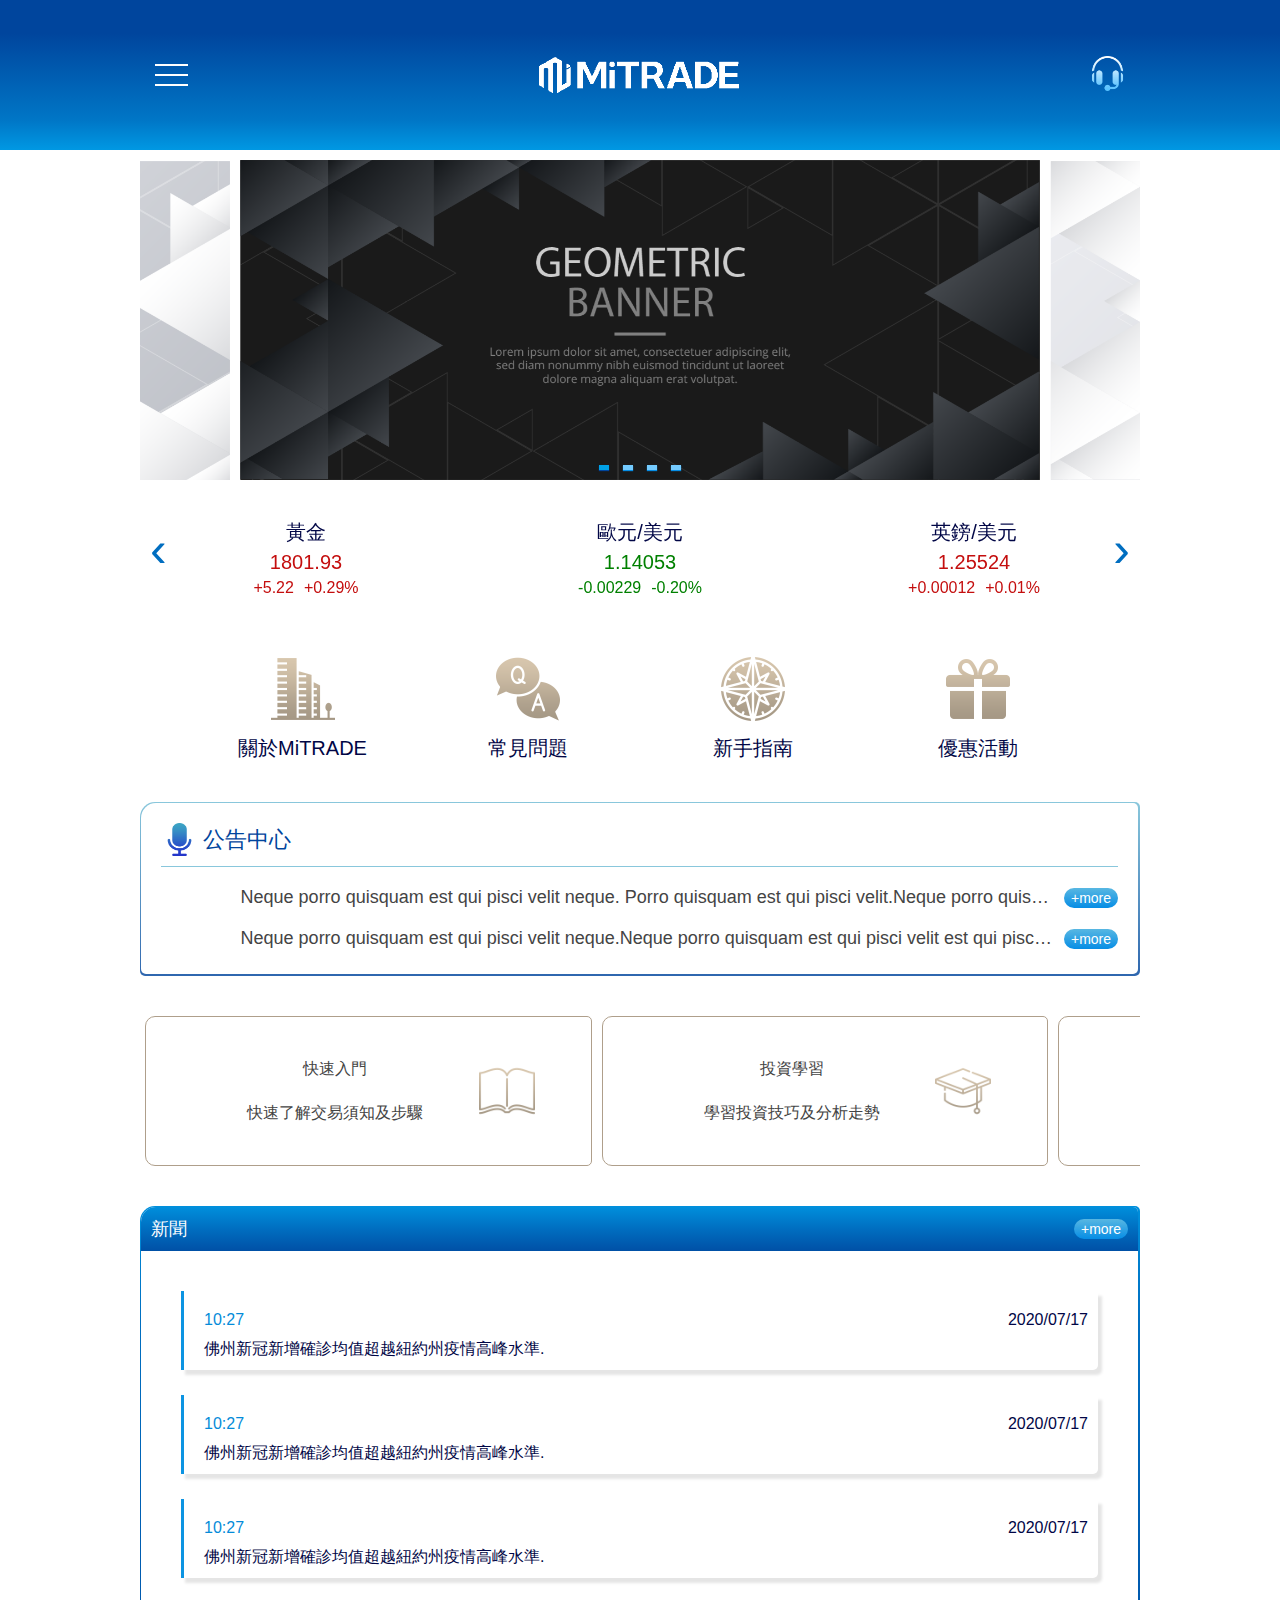
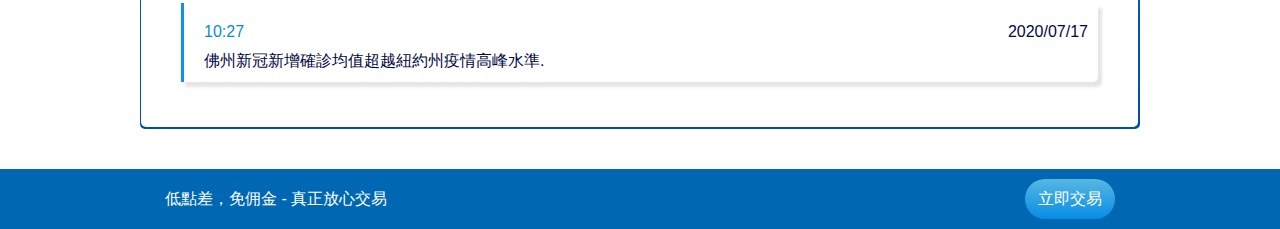
<file: index.html>
<!DOCTYPE html>
<html lang="en">
<head>
    <meta charset="UTF-8">
    <meta name="viewport" content="width=device-width, initial-scale=1.0">
    <script src="js/jquery-3.1.1.min.js"></script>
    <script src="js/loading.js"></script>
    <script src="js/OwlCarousel2-2.3.4/owl.carousel.js"></script>
    <link rel="stylesheet" href="js/OwlCarousel2-2.3.4/owl.carousel.min.css">
    <link rel="stylesheet" href="js/OwlCarousel2-2.3.4/owl.theme.default.min.css">
    <link rel="stylesheet" href="css/layout.css">
    <link rel="stylesheet" href="css/index.css">
    <title>MiTRADE</title>
</head>
<body>
    <header></header>
    <div id="main">
        <div class="loop owl-carousel owl-theme" id="bannerWP">
           <div class="item">
              <img src="img/banner/banner1.png" alt="">
            </div>
            <div class="item">
              <img src="img/banner/banner.png" alt="">
            </div>
            <div class="item">
              <img src="img/banner/banner1.png" alt="">
            </div>
            <div class="item">
              <img src="img/banner/banner.png" alt="">
            </div>
          </div>
        <div class="loop owl-carousel owl-theme" id="price">
          <div class="item">
              <div class="title">黃金</div>
              <div class="big red">1801.93</div>
              <div class="small red">
                  <span>+5.22</span><span>+0.29%</span>
              </div>  
          </div>
          <div class="item">
              <div class="title">歐元/美元</div>
              <div class="big green">1.14053</div>
              <div class="small green">
                  <span>-0.00229</span><span>-0.20%</span>
              </div>  
          </div>
          <div class="item">
              <div class="title">英鎊/美元</div>
              <div class="big red">1.25524</div>
              <div class="small red">
                  <span>+0.00012</span><span>+0.01%</span>
              </div>  
          </div>
          <div class="item">
              <div class="title">黃金2</div>
              <div class="big green">1801.93</div>
              <div class="small green">
                  <span>-5.22</span><span>-0.29%</span>
              </div>  
          </div>
          <div class="item">
              <div class="title">歐元/美元2</div>
              <div class="big red">1.14053</div>
              <div class="small red">
                  <span>+0.00229</span><span>+0.20%</span>
              </div>  
          </div>
          <div class="item">
              <div class="title">英鎊/美元2</div>
              <div class="big green">1.25524</div>
              <div class="small green">
                  <span>-0.00012</span><span>-0.01%</span>
              </div>  
          </div>
        </div>
        <div class="fourIcon">
            <div class="item">
                <img src="img/icon/building.png" alt="">
                <p>關於MiTRADE</p>
            </div>
             <div class="item">
                <img src="img/icon/qa.png" alt="">
                <p>常見問題</p>
            </div>
             <div class="item">
                <img src="img/icon/compass.png" alt="">
                <p>新手指南</p>
            </div>
             <div class="item">
                <img src="img/icon/gift1.png" alt="">
                <p>優惠活動</p>
            </div>
        </div>
        <div class="announcement">
           <div class="centerWP">
                <div class="title">
                    <img src="img/icon/microphone.png" alt="">
                    <p>公告中心</p>
                </div>
                <ul>
                    <li>
                        <p>Neque porro quisquam est qui pisci velit neque. Porro quisquam est qui pisci velit.Neque porro quisquam est qui pisci velit neque. Porro quisquam est qui pisci velit</p>
                        <span>+more</span>
                    </li>
                    <li>
                        <p>Neque porro quisquam est qui pisci velit neque.Neque porro quisquam est qui pisci velit est qui pisci quisquam est qui pisci velit est qui pisci.</p>
                        <span>+more</span>
                    </li>
                </ul>
            </div>
        </div>
        <div id="learn">
           <div class="learnWP">
            <div class="item">
              <div class="left">
                  <div class="title">快速入門</div>
                  <p>快速了解交易須知及步驟</p>
              </div>
              <img src="img/icon/book.png" alt="">
            </div>
            <div class="item">
              <div class="left">
                  <div class="title">投資學習</div>
                  <p>學習投資技巧及分析走勢</p>
              </div>
              <img src="img/icon/hat.png" alt="">
            </div>
            <div class="item">
              <div class="left">
                  <div class="title">快速入門</div>
                  <p>快速了解交易須知及步驟</p>
              </div>
              <img src="img/icon/hat.png" alt="">
            </div>
           </div>
        </div>
        <div class="news">
           <div class="newsWP">
                <div class="title">
                    <p>新聞</p>
                    <a href="">+more</a>
                </div>
                <ul>
                    <li>
                        <div class="dateTimt">
                            <div class="time">10:27</div>
                            <div class="date">2020/07/17</div>
                        </div>
                        <p>佛州新冠新增確診均值超越紐約州疫情高峰水準.</p>
                    </li>
                    <li>
                        <div class="dateTimt">
                            <div class="time">10:27</div>
                            <div class="date">2020/07/17</div>
                        </div>
                        <p>佛州新冠新增確診均值超越紐約州疫情高峰水準.</p>
                    </li>
                    <li>
                        <div class="dateTimt">
                            <div class="time">10:27</div>
                            <div class="date">2020/07/17</div>
                        </div>
                        <p>佛州新冠新增確診均值超越紐約州疫情高峰水準.</p>
                    </li>
                    <li>
                        <div class="dateTimt">
                            <div class="time">10:27</div>
                            <div class="date">2020/07/17</div>
                        </div>
                        <p>佛州新冠新增確診均值超越紐約州疫情高峰水準.</p>
                    </li>
                </ul>
            </div>
        </div>
    </div>
    <footer></footer>
<script>
    $('#bannerWP').owlCarousel({
        autoWidth:true,
        autoplay:true,
        center: true,
        items:2,
        loop:true,
        margin:10
    });
    $('#price').owlCarousel({
          items:3,
          slideBy: 3,
          loop:true,
          margin:10,
          responsive:{
            0:{
                margin:0,
            },
            500:{
                margin:0,
            },
            600:{
              margin:2,
              items:3,
              slideBy: 3,
            }
          }
    });

</script>
</body>
</html>
</file>
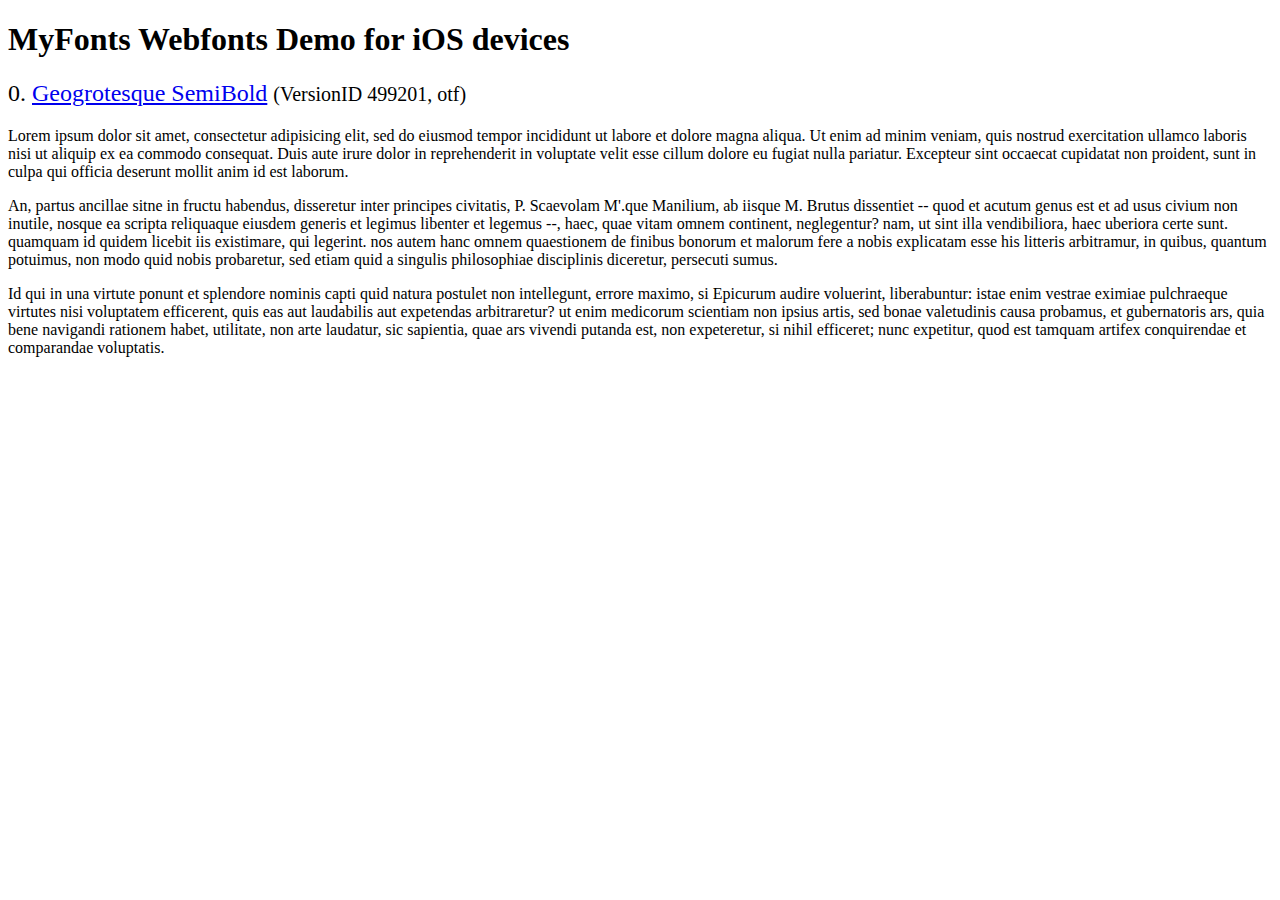
<file: js/FlexSlider/demo/fonts/webfonts/geo-semibold/svg/index.html>
<!DOCTYPE html>
<html>
<head>
<title>MyFonts Webfonts Demo for iOS devices</title>
<meta http-equiv="content-type" content="text/html; charset=utf-8" />

<style type="text/css" media="all">

	h2 {
		 font-weight:normal;
	}

		
	@font-face {
		font-family:"Geogrotesque-SemiBold";
		src:url("style_169898.svg#Geogrotesque-SemiBold") format("svg");
	}
	
	.webfont_0 {
		font-family: Geogrotesque-SemiBold;
	}
		
</style>

</head>

<body>

<h1>MyFonts Webfonts Demo for iOS devices</h1>


<h2>0. <span class='webfont_0'><a href='http://new.myfonts.com/search/style::169898/'>Geogrotesque SemiBold</a></span>
<small>(VersionID 499201, otf)</small>
</h2>

<p class='webfont_0'>Lorem ipsum dolor sit amet, consectetur adipisicing elit, sed do eiusmod tempor incididunt ut labore et dolore magna aliqua. Ut enim ad minim veniam, quis nostrud exercitation ullamco laboris nisi ut aliquip ex ea commodo consequat. Duis aute irure dolor in reprehenderit in voluptate velit esse cillum dolore eu fugiat nulla pariatur. Excepteur sint occaecat cupidatat non proident, sunt in culpa qui officia deserunt mollit anim id est laborum.</p>

<p class='webfont_0'>An, partus ancillae sitne in fructu habendus, disseretur inter principes civitatis, P. Scaevolam M'.que Manilium, ab iisque M. Brutus dissentiet -- quod et acutum genus est et ad usus civium non inutile, nosque ea scripta reliquaque eiusdem generis et legimus libenter et legemus --, haec, quae vitam omnem continent, neglegentur? nam, ut sint illa vendibiliora, haec uberiora certe sunt. quamquam id quidem licebit iis existimare, qui legerint. nos autem hanc omnem quaestionem de finibus bonorum et malorum fere a nobis explicatam esse his litteris arbitramur, in quibus, quantum potuimus, non modo quid nobis probaretur, sed etiam quid a singulis philosophiae disciplinis diceretur, persecuti sumus.</p>

<p class='webfont_0'>Id qui in una virtute ponunt et splendore nominis capti quid natura postulet non intellegunt, errore maximo, si Epicurum audire voluerint, liberabuntur: istae enim vestrae eximiae pulchraeque virtutes nisi voluptatem efficerent, quis eas aut laudabilis aut expetendas arbitraretur? ut enim medicorum scientiam non ipsius artis, sed bonae valetudinis causa probamus, et gubernatoris ars, quia bene navigandi rationem habet, utilitate, non arte laudatur, sic sapientia, quae ars vivendi putanda est, non expeteretur, si nihil efficeret; nunc expetitur, quod est tamquam artifex conquirendae et comparandae voluptatis.</p>




</body>
</html>
</file>
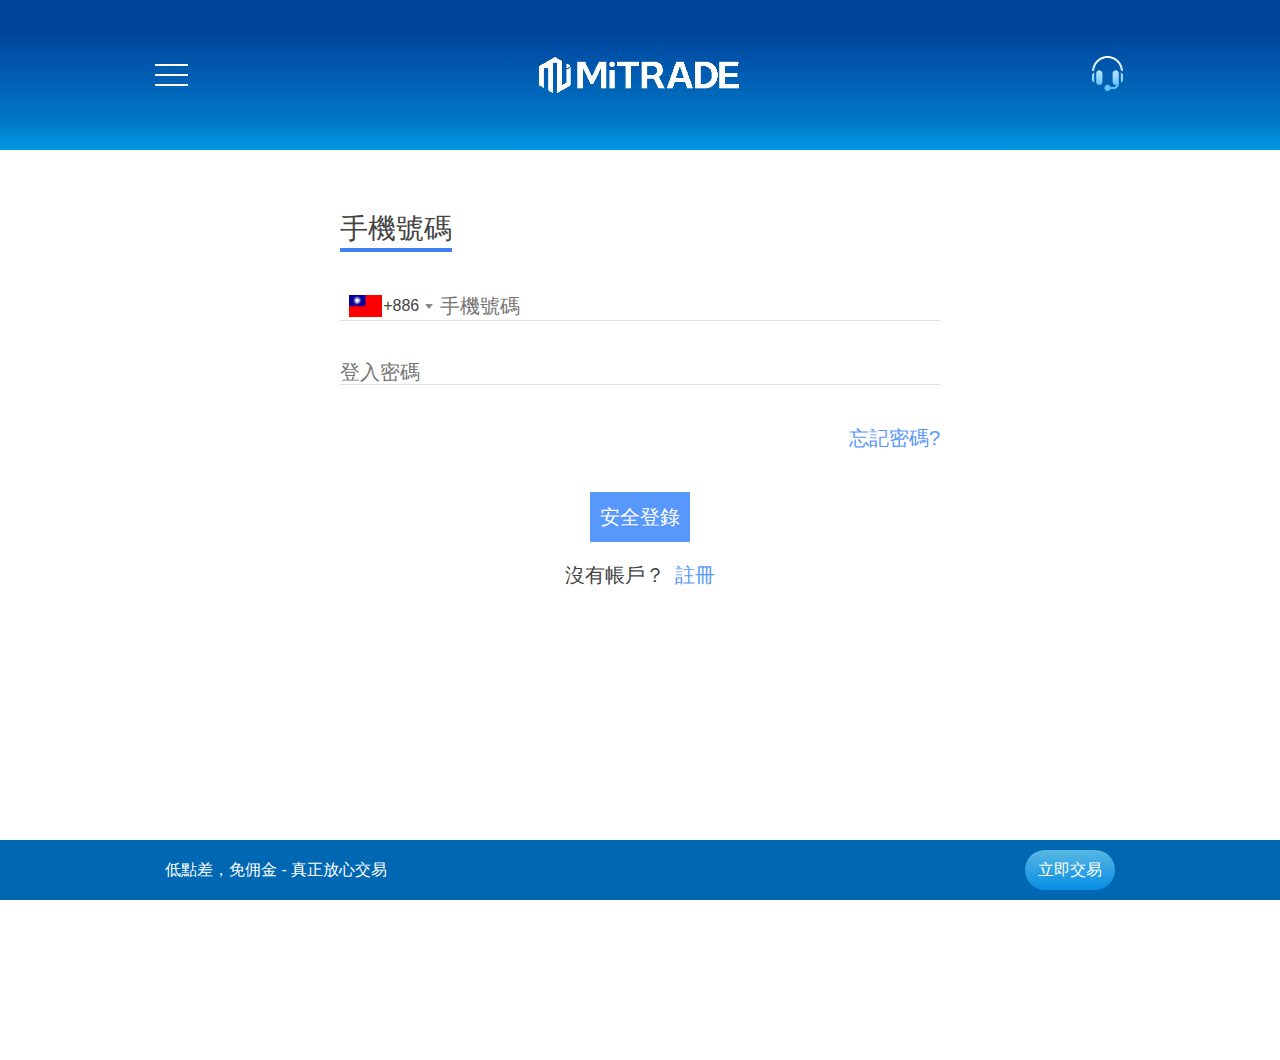
<file: login.html>
<!DOCTYPE html>
<html lang="en">
<head>
    <meta charset="UTF-8">
    <meta name="viewport" content="width=device-width, initial-scale=1.0">
    <script src="js/jquery-3.1.1.min.js"></script>
    <script src="js/loading.js"></script>
    <script src="js/select2/select2.min.js"></script>
    <script src="js/select2/zh-TW.js"></script>
    <link rel="stylesheet" href="js/select2/select2.min.css">
    <link rel="stylesheet" href="css/layout.css">
    <link rel="stylesheet" href="css/index.css">
    <link rel="stylesheet" href="css/signUp.css">
    <title>MiTRADE登入</title>
</head>
<body>
    <header></header>
    <div id="main">
       <div class="content">
            <div class="title">手機號碼</div>
            <form action="">
                <div class="flex">
                    <select id="country">
                        <option value="taiwan" selected>+886</option>
                        <option value="china">+86</option>
                    </select> 
                    <input type="tel" placeholder="手機號碼">
                </div>
                <div class="flex">
                    <input type="text" placeholder="登入密碼">
                </div>
                <div class="flex forget">
                    <a href="">忘記密碼?</a>
                </div>
                <input type="submit" value="安全登錄" class="submit">
                <div class="info login"><p>沒有帳戶？</p> <a href="signUp.html">註冊</a></div>
            </form>
       </div>
    </div>
    <footer></footer>
<script>
$("#country").select2({
	templateResult: function (idioma) {
  	var $span = $("<span><img src='img/" + idioma.id + ".png'/> " + idioma.text + "</span>");
  	return $span;
  },
	templateSelection: function (idioma) {
  	var $span = $("<span><img src='img/" + idioma.id + ".png'/> " + idioma.text + "</span>");
  	return $span;
  }
});    
</script>
</body>
</html>
</file>
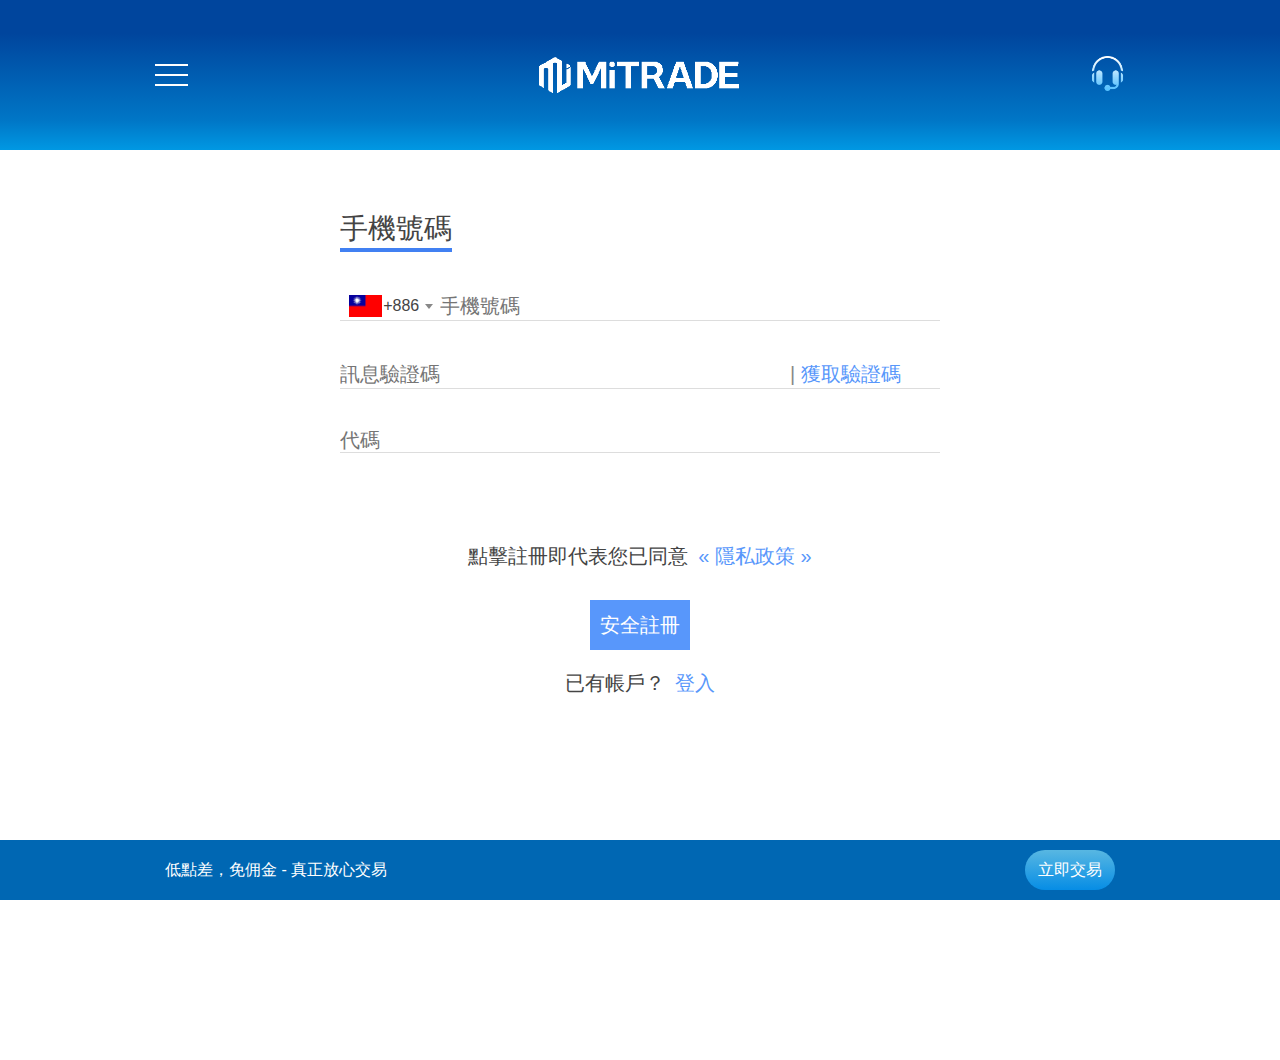
<file: signUp.html>
<!DOCTYPE html>
<html lang="en">
<head>
    <meta charset="UTF-8">
    <meta name="viewport" content="width=device-width, initial-scale=1.0">
    <script src="js/jquery-3.1.1.min.js"></script>
    <script src="js/loading.js"></script>
    <script src="js/select2/select2.min.js"></script>
    <script src="js/select2/zh-TW.js"></script>
    <link rel="stylesheet" href="js/select2/select2.min.css">
    <link rel="stylesheet" href="css/layout.css">
    <link rel="stylesheet" href="css/index.css">
    <link rel="stylesheet" href="css/signUp.css">
    <title>MiTRADE註冊</title>
</head>
<body>
    <header></header>
    <div id="main">
       <div class="content">
            <div class="title">手機號碼</div>
            <form action="">
                <div class="flex">
                    <select id="country">
                        <option value="taiwan" selected>+886</option>
                        <option value="china">+86</option>
                    </select> 
                    <input type="tel" placeholder="手機號碼">
                </div>
                <div class="flex">
                    <input type="text" placeholder="訊息驗證碼">
                    <a href="" class="comfirm">獲取驗證碼</a>
                </div>
                <div class="flex">
                    <input type="text" placeholder="代碼" class="big">
                </div>
                <div class="info">
                   <p>點擊註冊即代表您已同意 </p> 
                   <a href=""> « 隱私政策 » </a>
                </div>
                <input type="submit" value="安全註冊" class="submit">
                <div class="info login"><p>已有帳戶？</p> <a href="login.html">登入</a></div>
            </form>
       </div>
    </div>
    <footer></footer>
<script>
$("#country").select2({
	templateResult: function (idioma) {
  	var $span = $("<span><img src='img/" + idioma.id + ".png'/> " + idioma.text + "</span>");
  	return $span;
  },
	templateSelection: function (idioma) {
  	var $span = $("<span><img src='img/" + idioma.id + ".png'/> " + idioma.text + "</span>");
  	return $span;
  }
});    
</script>
</body>
</html>
</file>
<file: css/layout.css>
*{margin:0;padding:0;color:#444;}
@import url(http://fonts.googleapis.com/earlyaccess/cwtexhei.css);
body, input,a,li,p,span{font-family:"微軟正黑體",sans-serif,"Flaticon";font-size:1rem;}
a{text-decoration:none;color:#555;}
ul{list-style-type:none;}
:hover,:focus{outline:none;}
html {
    overflow: -moz-hidden-unscrollable;
    height: 100%;
}
body {
    -ms-overflow-style: none;
    height: 100%;
    overflow: scroll;
}
::-webkit-scrollbar {width: 0px;background:#ffffff;height:8px;}
::-webkit-scrollbar-thumb {background: rgba(255, 255, 255, 0.16);}   
/*header*/
header{width:100%;height:150px;position:fixed;top:0;z-index:2;
/* Permalink - use to edit and share this gradient: https://colorzilla.com/gradient-editor/#00459d+22,0076c6+80,0098e3+100 */
background: #00459d; /* Old browsers */
background: -moz-linear-gradient(top,  #00459d 22%, #0076c6 80%, #0098e3 100%); /* FF3.6-15 */
background: -webkit-linear-gradient(top,  #00459d 22%,#0076c6 80%,#0098e3 100%); /* Chrome10-25,Safari5.1-6 */
background: linear-gradient(to bottom,  #00459d 22%,#0076c6 80%,#0098e3 100%); /* W3C, IE10+, FF16+, Chrome26+, Opera12+, Safari7+ */
filter: progid:DXImageTransform.Microsoft.gradient( startColorstr='#00459d', endColorstr='#0098e3',GradientType=0 ); /* IE6-9 */
}
.top{max-width:1000px;width:100%;margin:30px auto;position:relative;padding:0 15px;box-sizing:border-box;
display:flex;justify-content:space-between;align-items:center;}
.top a{display: block;}
.top>a .logo,.top>a .logo.logoZIndex{background: url(../img/logo_w.png) center no-repeat;background-size:contain;width:200px;height:90px;position: relative;z-index:6;}
.top>a .service{height:35px;}
/*    position:relative;top:39px;left:15px;z-index:1;}*/
.bg{position:fixed;top:0;left:0;z-index:1;display: none;}
.top>a .logo.logoZIndex{background: url(../img/logo.png) center no-repeat;background-size:contain;}
/*Mnav*/
.top #Mnav{width:100%;text-align:left;background-color:#fff;padding-top:150px;
    position:fixed;top:0;right:0;z-index:5;display:none;}
.top #Mnav ul{height:90vh;}
.top #Mnav ul,.top #Mnav ul li{width:100%;margin:0 auto;line-height:70px;flex-direction:column;}
.top #Mnav ul li a{display:block;max-width:1000px;width:90%;margin:0 auto;
box-sizing: border-box;line-height:70px;font-size:1.4rem;color:#00459d;text-align:center;} 
.top #Mnav>ul li:hover{background-color:#00459d;}
.top #Mnav>ul li:hover>a{color:#fff;}
/*menu*/
header p{width:33px;height:26px;cursor:pointer;position:relative;z-index:6;}   
header p span{position: absolute;display: block;width:100%;height:2px;background: #fff;
-webkit-transition: all .3s ease 0s;transition: all .3s ease 0s;}
header p span:nth-of-type(1){top:2px;}
header p span:nth-of-type(2){top:12px;}
header p span:nth-of-type(3){top:22px;}
.menuOpen header p span:nth-of-type(1){top: 12px;transform: rotate(45deg);-webkit-transform: rotate(45deg);background:#00459d;}
.menuOpen header p span:nth-of-type(2){width: 0;right: 0}
.menuOpen header p span:nth-of-type(3){top: 12px;transform: rotate(-45deg);-webkit-transform: rotate(-45deg);background:#00459d;}

/*main*/
#main{max-width:1000px;width:100%;padding:0;margin:160px auto 0;}
/*breadcrumbs*/
#breadcrumbs{width:100%;margin:0 auto;margin-bottom:10px;height:50px;background-color:#f2f5f2;
display:flex;align-items: center;justify-content: flex-start;padding-left: 20px;box-sizing: border-box;}
#breadcrumbs span{padding: 0 3px;color:#355834;}
#breadcrumbs span:nth-of-type(1){display:inline-block;width: 0;}
#main a.accesskey{display:inline-block;width:0px;margin-left:5px;color:transparent ;}
#breadcrumbs span:hover a,#breadcrumbs .current:hover{border-bottom:1px solid #355834;}
/*footer*/
footer{width:100%;height:auto;padding:10px 0;position:relative;box-sizing: content-box;background-color:#0067B3;font-weight:200;}
footer .wp{max-width:1000px;width:100%;margin:0 auto;padding: 0 25px;box-sizing: border-box;
    display:flex;justify-content: space-between;align-items:center;}
footer p{color:#fff;}
footer .btn{background-color:#028DE5;color:#fff;width:90px;height:40px;line-height:40px;border-radius:20px;text-align: center;
background: #58b7e2; /* Old browsers */
background: -moz-linear-gradient(top,  #58b7e2 0%, #068de5 100%); /* FF3.6-15 */
background: -webkit-linear-gradient(top,  #58b7e2 0%,#068de5 100%); /* Chrome10-25,Safari5.1-6 */
background: linear-gradient(to bottom,  #58b7e2 0%,#068de5 100%); /* W3C, IE10+, FF16+, Chrome26+, Opera12+, Safari7+ */
filter: progid:DXImageTransform.Microsoft.gradient( startColorstr='#58b7e2', endColorstr='#068de5',GradientType=0 ); /* IE6-9 */
}
@media(max-width:414px){
    .top>a .logo, .top>a .logo.logoZIndex{height:80px;}
    .top{padding:0 8px;}
    .top>a .service {height: 33px;}
    header p{width: 29px;}
    footer p{margin-bottom: 15px;}
    footer .btn{height:35px;line-height: 35px;}
}
</file>
<file: css/index.css>
/*slider*/
.owl-carousel{display: flex;justify-content: center;align-items: center;}
.owl-carousel .item{float:none;}
#bannerWP .item{width:800px;}
#price{position: relative;margin:40px auto;}
#price .item{display: flex;justify-content: center;align-items: center;flex-direction: column;text-align: center;}
#price .item .title,
#price .item .big{color: #010646;font-weight: 400;font-size:20px;}
#price .item .green,
#price .item .green span{color: green;}
#price .item .red,
#price .item .red span{color: #c40e0e;font-size:16px;}
#price .item .small span{margin:0 5px;}
#price .item .big{margin:5px auto;font-size:20px;}
.owl-carousel .owl-dots.disabled,
#price .owl-nav.disabled{display:block;}
#price .owl-nav.disabled{width:100%;position: absolute;top: 50%;}
.owl-carousel .owl-nav button.owl-prev{position: absolute;left:5px;top:-53px; }
.owl-carousel .owl-nav button.owl-next{position: absolute;right:5px;top:-53px; }
.owl-carousel .owl-nav button.owl-prev span,
.owl-carousel .owl-nav button.owl-next span{
    color:#016EC0;font-size:50px;
}
.owl-theme .owl-nav [class*=owl-]:hover {
    background: #fff;
}
#price .owl-dots{display:none;}
.owl-theme .owl-nav.disabled+.owl-dots {
    margin-top: -20px;
    position: relative;
    z-index: 1;
}
.owl-theme .owl-dots .owl-dot span{height: 5px;border-radius:0;}
.owl-theme .owl-dots .owl-dot.active span,
.owl-theme .owl-dots .owl-dot:hover span{background:#00a0e6;box-shadow:0 1px 1px #00459d;}
.owl-theme .owl-dots .owl-dot span{background:#74cbff;box-shadow:0 1px 1px #068de5;}

#learn{width:100%;margin:40px auto;overflow: scroll;}
#learn .learnWP{display: flex;justify-content: flex-start;align-items: center;width:137%;height: 150px;overflow: hidden;}
#learn .learnWP .item{
    border: 1px solid #AF9F8B;background-color: #fff;height: 150px;
    border-top-left-radius:10px;border-bottom-left-radius:10px;
border-bottom-right-radius:5px; border-top-right-radius:5px;padding: 30px 0;box-sizing: border-box;  
display: flex;justify-content:center;width:33%;margin: 0 5px;}
#learn .learnWP .item .left{width: 60%;display: flex;flex-direction: column; justify-content: flex-start;align-items: center;}
#learn .learnWP .item img {margin-left: 10px;width:56px;object-fit: contain;}
#learn .learnWP .item .left p,#learn .item .left .title{color:#444;line-height:44px;}

/*fourIcon*/
.fourIcon{width: 90%;display: flex;justify-content: center;align-items: center;margin:30px auto;}
.fourIcon .item{width:22%;margin:10px auto;text-align: center;}
.fourIcon .item img{width:64px;object-fit: contain;margin: 10px auto;}
.fourIcon .item p{font-size:20px;color:#010646;}
/*center*/
.announcement{margin:30px auto;padding:1px 2px 2px 1px;border-radius:5px;border-top-left-radius:15px;
background: rgba(1, 69, 157, 0.82); /* Old browsers */
background: -moz-linear-gradient(top,  rgba(59, 162, 196, 0.6) 0%, rgba(1, 69, 157, 0.82) 100%); /* FF3.6-15 */
background: -webkit-linear-gradient(top,  rgba(59, 162, 196, 0.6) 0%,rgba(1, 69, 157, 0.82) 100%); /* Chrome10-25,Safari5.1-6 */
background: linear-gradient(to bottom,  rgba(59, 162, 196, 0.6) 0%,rgba(1, 69, 157, 0.82) 100%); /* W3C, IE10+, FF16+, Chrome26+, Opera12+, Safari7+ */
filter: progid:DXImageTransform.Microsoft.gradient( startColorstr='rgba(59, 162, 196, 0.6)', endColorstr='rgba(1, 69, 157, 0.82)',GradientType=0 ); /* IE6-9 */
}
.centerWP{background: #fff;border-radius:5px;border-top-left-radius:15px;padding:20px;box-sizing: border-box;}
.centerWP .title{display:flex;justify-content: flex-start;align-items: center;border-bottom: 1px solid rgba(59, 162, 196, 0.6);
padding-bottom: 10px;}
.centerWP .title img{height:33px;width: 37px;object-fit: fill;margin-right: 5px;}
.centerWP .title p{font-size: 22px;color:#00459d;}
.centerWP ul li{display: flex;justify-content:flex-end;align-items: center;position:relative;
    margin:20px auto 5px;}
.centerWP ul li p{width:85%;margin-right:10px;overflow: hidden;white-space: nowrap;text-overflow: ellipsis;
font-size:18px;}
.centerWP ul li span{display: block;width:50px;color:#fff;font-size:14px;text-align: center;border-radius:10px;
background: #58b7e2; /* Old browsers */padding:2px;cursor: pointer;
/*    position: absolute;right:-5%;top:0;*/
background: -moz-linear-gradient(top,  #58b7e2 0%, #068de5 100%); /* FF3.6-15 */
background: -webkit-linear-gradient(top,  #58b7e2 0%,#068de5 100%); /* Chrome10-25,Safari5.1-6 */
background: linear-gradient(to bottom,  #58b7e2 0%,#068de5 100%); /* W3C, IE10+, FF16+, Chrome26+, Opera12+, Safari7+ */
filter: progid:DXImageTransform.Microsoft.gradient( startColorstr='#58b7e2', endColorstr='#068de5',GradientType=0 ); /* IE6-9 */}
/*news*/
.news {padding:1px 2px 2px 1px;border-radius: 5px;border-top-left-radius: 15px;margin: 40px auto;
background: #008fdc; /* Old browsers */
background: -moz-linear-gradient(top,  #008fdc 0%, #006fc1 22%, #0050a6 100%); /* FF3.6-15 */
background: -webkit-linear-gradient(top,  #008fdc 0%,#006fc1 22%,#0050a6 100%); /* Chrome10-25,Safari5.1-6 */
background: linear-gradient(to bottom,  #008fdc 0%,#006fc1 22%,#0050a6 100%); /* W3C, IE10+, FF16+, Chrome26+, Opera12+, Safari7+ */
filter: progid:DXImageTransform.Microsoft.gradient( startColorstr='#008fdc', endColorstr='#0050a6',GradientType=0 ); /* IE6-9 */
}
.newsWP{background-color:#fff;border-radius: 5px;border-top-left-radius: 15px;}
.newsWP .title{display:flex;justify-content: space-between;align-items: center;
border-radius: 0px;border-top-left-radius: 15px;border-top-right-radius:5px;padding:10px;
background: #008fdc; /* Old browsers */
background: -moz-linear-gradient(top,  #008fdc 0%, #006fc1 48%, #0050a6 100%); /* FF3.6-15 */
background: -webkit-linear-gradient(top,  #008fdc 0%,#006fc1 48%,#0050a6 100%); /* Chrome10-25,Safari5.1-6 */
background: linear-gradient(to bottom,  #008fdc 0%,#006fc1 48%,#0050a6 100%); /* W3C, IE10+, FF16+, Chrome26+, Opera12+, Safari7+ */
filter: progid:DXImageTransform.Microsoft.gradient( startColorstr='#008fdc', endColorstr='#0050a6',GradientType=0 ); /* IE6-9 */
}
.newsWP .title p,.newsWP .title a{color: #fff;}
.newsWP .title a{display: block;width:50px;color:#fff;font-size:14px;text-align: center;border-radius:10px;
background: #58b7e2; /* Old browsers */padding:2px;cursor: pointer;
/*    position: absolute;right:-5%;top:0;*/
background: -moz-linear-gradient(top,  #58b7e2 0%, #068de5 100%); /* FF3.6-15 */
background: -webkit-linear-gradient(top,  #58b7e2 0%,#068de5 100%); /* Chrome10-25,Safari5.1-6 */
background: linear-gradient(to bottom,  #58b7e2 0%,#068de5 100%); /* W3C, IE10+, FF16+, Chrome26+, Opera12+, Safari7+ */
filter: progid:DXImageTransform.Microsoft.gradient( startColorstr='#58b7e2', endColorstr='#068de5',GradientType=0 ); /* IE6-9 */}
.newsWP .title p{font-size: 18px;}
.newsWP ul{padding:40px 40px 20px;box-sizing: border-box;}
.newsWP ul li{margin-bottom:25px;box-shadow:4px 5px 3px #e5e5e5;padding:20px 10px 10px 20px;box-sizing: border-box;
border-bottom-right-radius:5px;border-left:3px solid #0c94e2; }
.newsWP ul li .dateTimt{display: flex;justify-content: space-between;align-items: center;padding-bottom: 10px;}
.newsWP ul li .dateTimt .time{color: #048BD9;}
.newsWP ul li .dateTimt .date,.newsWP ul li p{color: #010646;}

@media(max-width:1100px){
.announcement{width: 90%;margin:20px auto;}
    .news{width: 90%;margin:0 auto 30px;}
    #learn{width: 90%;}
    #bannerWP .item{width: 600px;}
}
@media(max-width:655px){
    .centerWP .title p{font-size:18px;}
    .centerWP .title img {height: 27px;width: 30px;}
    .fourIcon .item p, .centerWP ul li p{font-size: 16px;}
    #bannerWP .item{width:500px;}
    .learnWP .item{width:43%;}
    #learn .learnWP{width:170%;}
    #learn .learnWP .item .left p{line-height:32px;}
}
@media(max-width:520px){
    .fourIcon{width:95%;}
    #learn{margin:0px auto 10px;}
    #bannerWP .item{width:400px;}
    #main{margin-top:110px; }
    header{height:100px;}
    .top{margin: 5px auto;}
    .owl-carousel .owl-nav button.owl-next,.owl-carousel .owl-nav button.owl-prev{top:-44px;}
    .owl-carousel .owl-nav button.owl-prev span, .owl-carousel .owl-nav button.owl-next span{font-size:30px;}
}
@media(max-width:500px){
    .fourIcon{margin:0 auto 30px;}
    .fourIcon .item p {font-size:14px;}
    #price .item .small span{font-size: 14px;margin: 0 3px;}
    #price .item .title, #price .item .big{font-size:18px;}
    #price{margin: 30px auto 20px;}
    #learn .item img{width:39px;}
    #learn .item p{font-size:14px;}
}
@media(max-width:450px){
    .fourIcon .item p {font-size:12px;}
    .fourIcon .item img{width:50px;}
    #bannerWP .item{width:300px;}
}
@media(max-width:414px){
    #learn .learnWP{width:200%;}
    .fourIcon{width:99%;}
    .fourIcon .item{width:24%;}
     header{height:70px;}
    #main{margin-top:80px; }
    .top{margin:-3px auto;}
    .top>a .logo, .top>a .logo.logoZIndex{width: 150px;}
    .owl-carousel .owl-nav button.owl-prev{left: 0;}
    .owl-carousel .owl-nav button.owl-next{right: 0;}
    .owl-carousel .owl-nav button.owl-next,.owl-carousel .owl-nav button.owl-prev{top:-37px;}
    .owl-carousel .owl-nav button.owl-prev span, .owl-carousel .owl-nav button.owl-next span{font-size:24px;}
    #price .item .title, #price .item .big{font-size:16px;}
    #price .item .small span{margin:0 2px;font-size:12px;}
    .centerWP{padding:10px;}
    #learn .item img{width:50px;}
    #learn .item p{font-size:14px;}
    .newsWP ul{padding:40px 30px 20px;}
    footer .wp{flex-direction: column;}
}
@media(max-width:350px){
    .fourIcon{padding-left:3px;box-sizing: border-box;}
    .fourIcon .item{width:25%;}
}
@media(max-width:375px){
    #learn .learnWP{width:230%;}
.newsWP ul{padding:30px 20px 20px;}
     #bannerWP .item{width:270px;}
}
</file>
<file: css/signUp.css>
body{position: relative;}
    #main{max-width: 2000px;display: flex;justify-content: center;align-items: center;padding:50px 0;box-sizing:border-box;}
    footer{position:fixed;bottom:0;}
    .content{width:600px;height:500px;margin:0 auto;}
    .title{font-size:28px;color:#444;border-bottom: 4px solid #4180F2;width:112px;text-align: center;margin-bottom:40px;}
    #country{width: 100px;}
    .select2-container--default .select2-selection--single{border:none;}
    .select2-container .select2-selection--single .select2-selection__rendered span{display: flex;justify-content: space-around;align-items: center;}
    .select2-container .select2-selection--single .select2-selection__rendered span img,
    .select2-results__option[aria-selected] span img{height:22px;object-fit: contain; }
    .select2-container--default .select2-results__option--highlighted[aria-selected]{border:2px solid #3274d8;background-color: #fff;}
    .select2-container--default .select2-results__option--highlighted[aria-selected] span{color:#5897fb;}
    .select2-container--default .select2-search--dropdown .select2-search__field{display:none;}
    .select2-container--default .select2-results__option[aria-selected=true]{background-color: #fff;}
    .select2-container--default .select2-results__option--highlighted[aria-selected]:hover{background-color: #fff;border:2px solid red;}
    .select2-container--default .select2-results__option--highlighted[aria-selected]:hover span{font-weight:600;color: red;}
    input{border:none;width:450px;font-size:20px;}
    input.big{width:100%;}
    .comfirm{width:115px;color:#5897fb;font-size:20px; }
    .comfirm:before{content:' | ';color: #888;}
    .flex{border-bottom:1px solid #ddd;margin:40px auto;display: flex;justify-content: flex-start;align-items: center;}
    .info{display: flex;justify-content:center;align-items: center;margin-top: 90px;}
    .info p{font-size:20px;}
    .info a{color:#5897fb;margin-left:10px;font-size:20px; }
    .submit{display:block; width:100px;height:50px;margin:30px auto;background-color:#5897fb;color:#fff; }
    .info.login{margin-top:-10px; }
.flex.forget{border-bottom:0;}
.flex.forget a{color:#5897fb;text-align: right;font-size:20px;display: inline-block;width:100%;}
    @media(max-width:700px){
        .content{width: 500px;}
        input{width:370px;}
    }
    @media(max-width:550px){
        .content{width:400px;}
        input{width:270px;}
    }
    @media(max-width:450px){
        .content{width:300px;}
        input,.comfirm{width:200px;font-size:16px;}
        .info p,.info a,.flex.forget a{font-size:16px;}
    }
</file>
